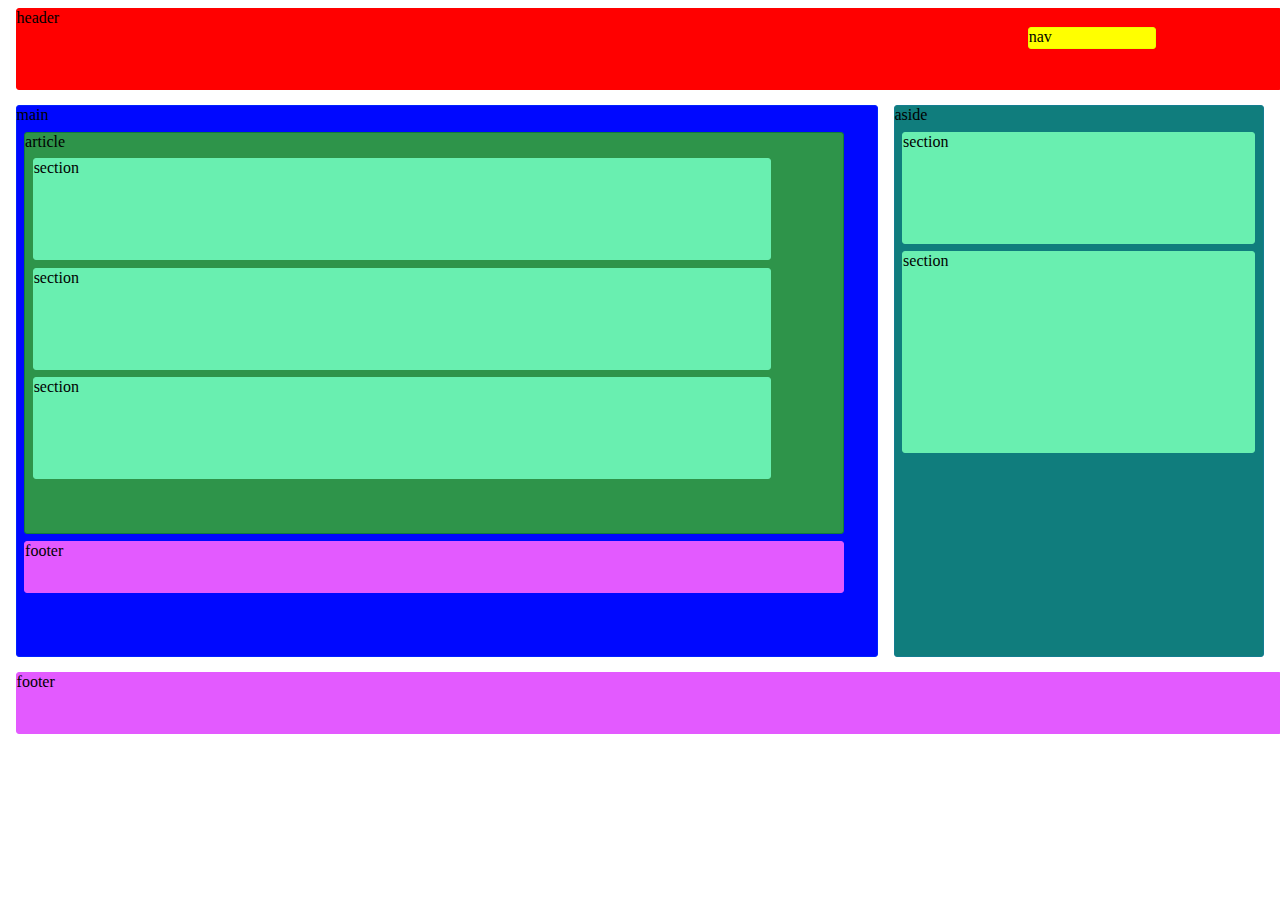
<file: adso html/index.html>
<!DOCTYPE html>
<html lang="en">
<head>
    <meta charset="UTF-8">
    <meta name="mi pagina web" content="width=device-width, initial-scale=1.0">
    <title>cuadro</title>
    <link rel="stylesheet" href="css/style3.css">
</head>
<body>
    <header>
          header
        <nav>nav</nav>
    </header>
    <main class="main1">
        <main class="main2">main
            <article>article
                <section class="section1">section</section>
                <section class="section1">section</section>
                <section class="section1">section</section>
            </article>
            <footer class="footer1">footer</footer>
        </main>
        <aside>aside
            <section class="section2">section</section>
            <section class="section3">section</section>
        </aside>
    </main>
    <footer class="footer2">footer</footer>
</body>
</html>
</file>
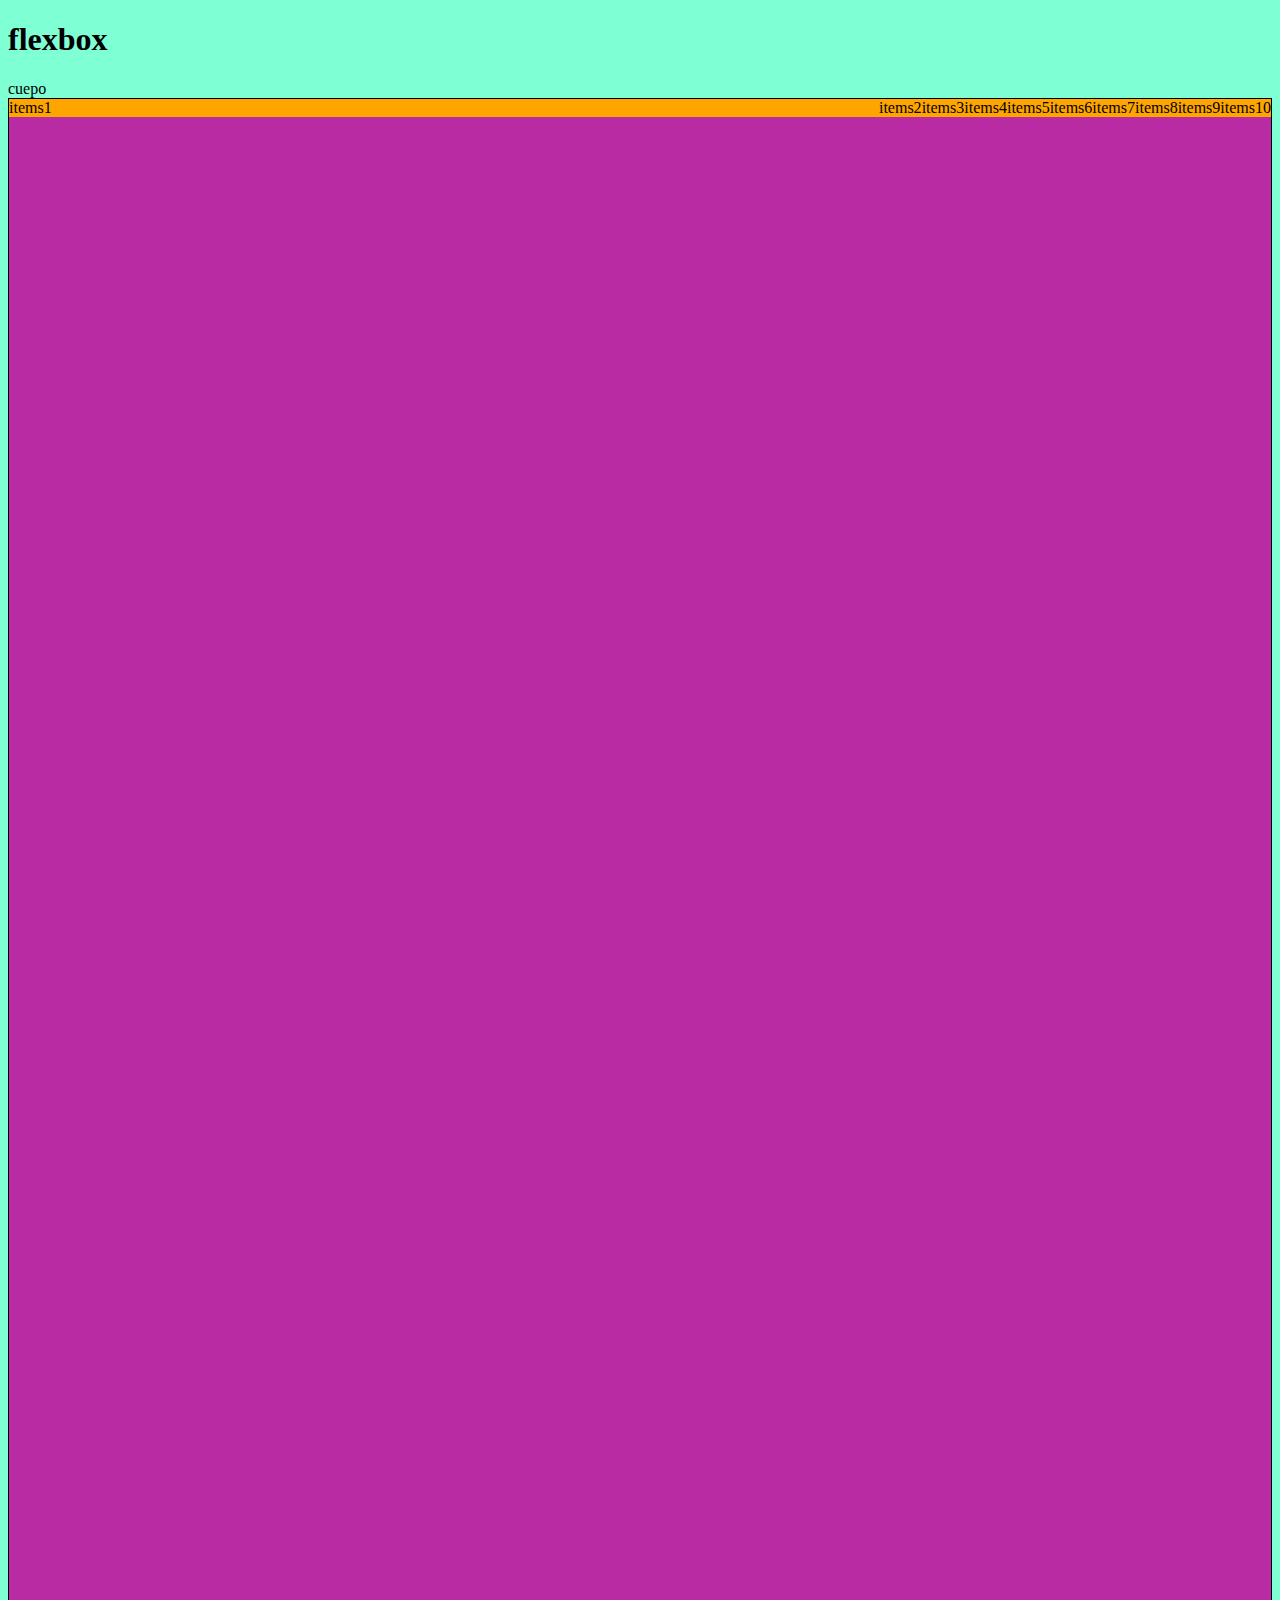
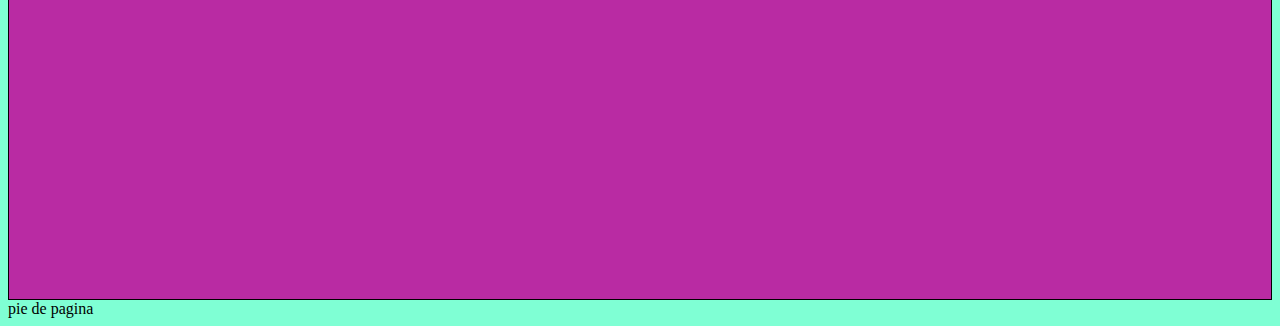
<file: flexbox/index.html>
<!DOCTYPE html>
<html lang="en">
<head>
    <meta charset="UTF-8">
    <meta name="viewport" content="width=device-width, initial-scale=1.0">
    <title>Document</title>
    <link rel="stylesheet" href="css/style.css">
</head>
<body>
    <header>
        <h1>flexbox</h1>
    </header>
    <nav>
        cuepo
    </nav>
    <main class="container">
        <section class="items item1">items1</section>
        <section class="items item2">items2</section>
        <section class="items item3">items3</section>
        <section class="items item4">items4</section>
        <section class="items item5">items5</section>
        <section class="items item6">items6</section>
        <section class="items item7">items7</section>
        <section class="items item8">items8</section>
        <section class="items item9">items9</section>
        <section class="items item10">items10</section>
    </main>
    <footer>pie de pagina</footer>
</body>

</html>
</file>
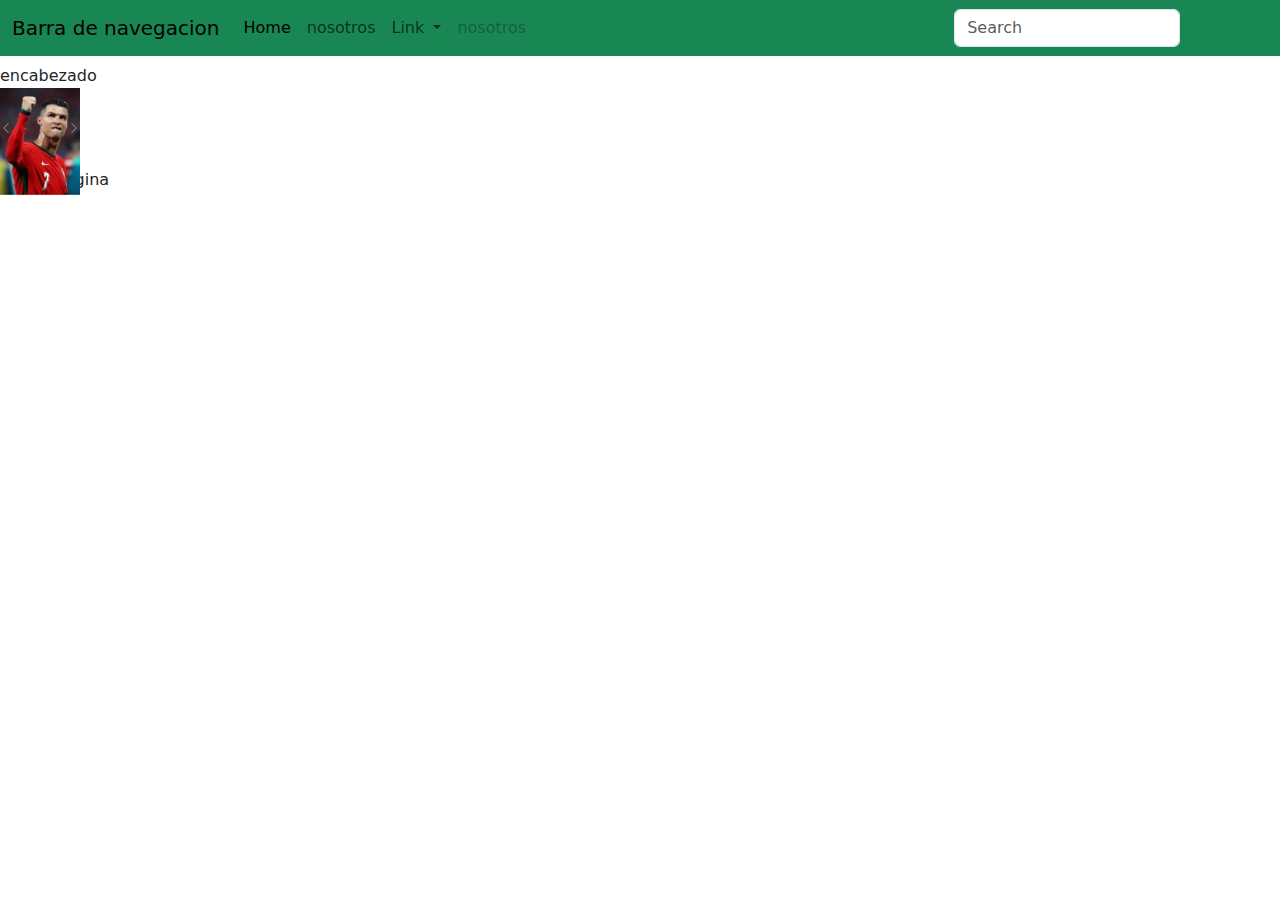
<file: portafolio bustrap/index.html>
<!DOCTYPE html>
<html lang="en">
<head>
    <meta charset="UTF-8">
    <meta name="viewport" content="width=device-width, initial-scale=1.0">
    <link rel="stylesheet" href="https://cdn.jsdelivr.net/npm/bootstrap@5.3.8/dist/css/bootstrap.min.css">
    <title>boststrap</title>
</head>
<body>
   <header>
   <nav class="navbar navbar-expand-lg bg-body-tertiaryp-3 mb-2 bg-success text-white">
  <div class="container-fluid">
    <a class="navbar-brand" href="#">Barra de navegacion</a>
    <button class="navbar-toggler" type="button" data-bs-toggle="collapse" data-bs-target="#navbarScroll" aria-controls="navbarScroll" aria-expanded="false" aria-label="Toggle navigation">
      <span class="navbar-toggler-icon"></span>
    </button>
    <div class="collapse navbar-collapse" id="navbarScroll">
      <ul class="navbar-nav me-auto my-2 my-lg-0 navbar-nav-scroll" style="--bs-scroll-height: 100px;">
        <li class="nav-item">
          <a class="nav-link active" aria-current="page" href="#">Home</a>
        </li>
        <li class="nav-item">
          <a class="nav-link" href="#">nosotros</a>
        </li>
        <li class="nav-item dropdown">
          <a class="nav-link dropdown-toggle" href="#" role="button" data-bs-toggle="dropdown" aria-expanded="false">
            Link
          </a>
          <ul class="dropdown-menu">
            <li><a class="dropdown-item" href="#">contactos</a></li>
            <li><a class="dropdown-item" href="#">nosotros</a></li>
            <li><hr class="dropdown-divider"></li>
            <li><a class="dropdown-item" href="#">acerca de</a></li>
          </ul>
        </li>
        <li class="nav-item">
          <a class="nav-link disabled" aria-disabled="true">nosotros</a>
        </li>
      </ul>
      <form class="d-flex" role="search">
        <input class="form-control me-2" type="search" placeholder="Search" aria-label="Search"/>
        <button class="btn btn-outline-success" type="submit">buscar</button>
      </form>
    </div>
  </div>
</nav>
    encabezado
   </header>
    <main>
       <div id="carouselExample" class="carousel slide-border" style="width: 5rem; height: 5rem;" role="status margin:2rem">
  <div class="carousel-inner">
    <div class="carousel-item active">
      <img src="img/descarga2.png" class="d-block w-100" alt="el bicho">
    </div>
    <div class="carousel-item">
      <img src="img/descarga1.png" class="d-block w-100" alt="el bicho">
    </div>
    <div class="carousel-item">
      <img src="img/descarga.png" class="d-block w-100" alt="el bicho">
    </div>
  </div>
  <button class="carousel-control-prev" type="button" data-bs-target="#carouselExample" data-bs-slide="prev">
    <span class="carousel-control-prev-icon" aria-hidden="true"></span>
    <span class="visually-hidden">Previous</span>
  </button>
  <button class="carousel-control-next" type="button" data-bs-target="#carouselExample" data-bs-slide="next">
    <span class="carousel-control-next-icon" aria-hidden="true"></span>
    <span class="visually-hidden">Next</span>
  </button>
</div>
    </main>
    <footer>
        pie de pagina
    </footer>
    <script src="https://cdn.jsdelivr.net/npm/bootstrap@5.3.8/dist/js/bootstrap.bundle.min.js"></script>
</body>
</html>
</file>
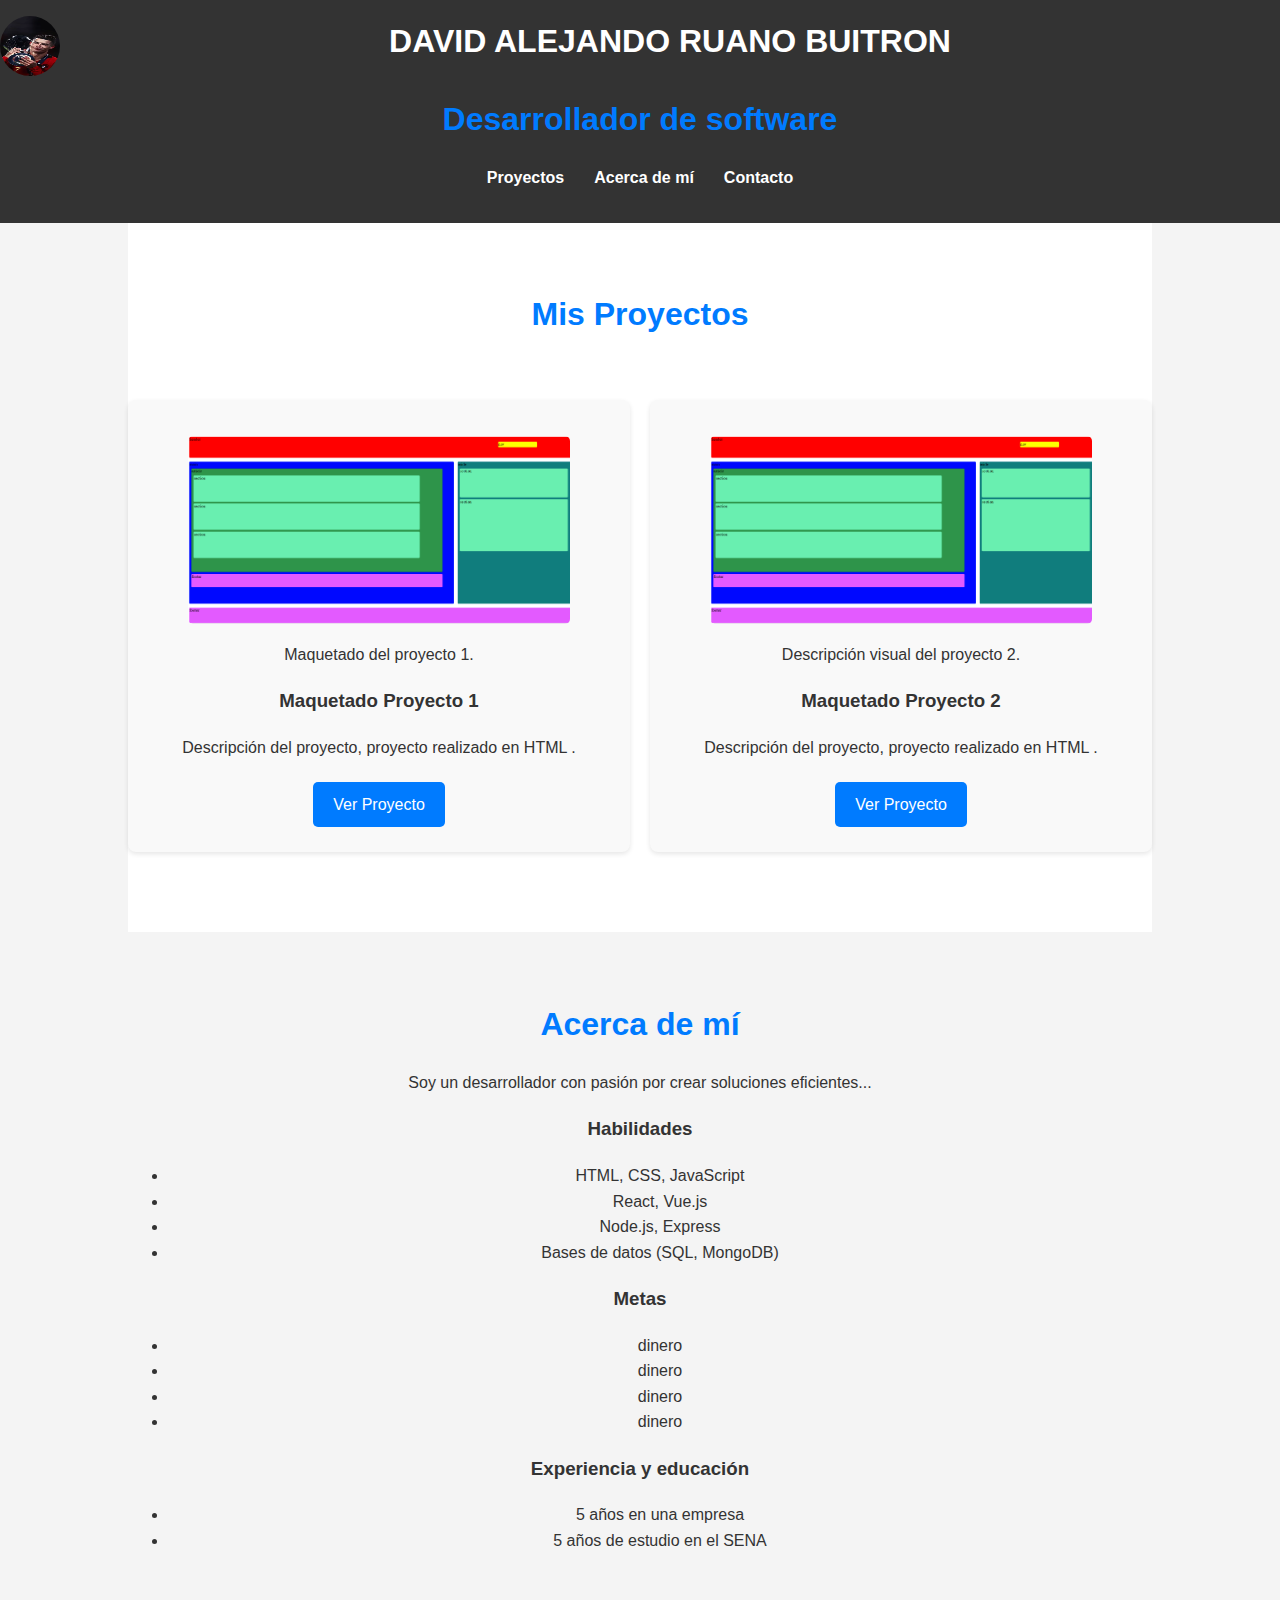
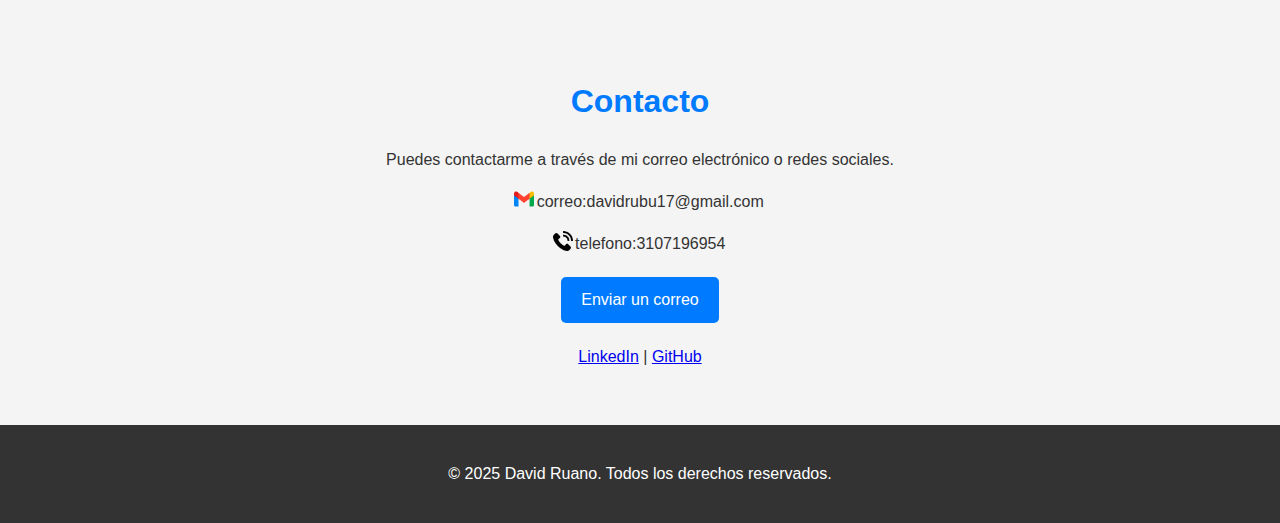
<file: PORTAFOLIO1/PORTAFOLIO/INDEX.HTML>
<!DOCTYPE html>
<html lang="es">
<head>
    <meta charset="UTF-8">
    <meta name="viewport" content="width=device-width, initial-scale=1.0">
    <title>Mi Portafolio de Desarrollador</title>
    <link rel="stylesheet" href="STYLYE.CSS">
    
</head>
<body>

    <header class="sitio-header">
        <img src="cr7.png" alt="cristiano" class="cr7">
        <h1 class="titulo-principal">DAVID ALEJANDO RUANO BUITRON</h1>
        <h2 class="subtitulo">Desarrollador de software</h2>
        <nav class="navegacion-principal">
            <ul>
                <li><a href="#proyectos">Proyectos</a></li>
                <li><a href="#acerca-de">Acerca de mí</a></li>
                <li><a href="#contacto">Contacto</a></li>
            </ul>
        </nav>
    </header>

    <main class="contenido-principal">
        <section id="proyectos" class="seccion-proyectos">
            <h2>Mis Proyectos</h2>
            <section class="contenedor-proyectos">
                <article class="proyecto-card">
                    <figure>
                        <img src="proyecto.png" alt="Imagen del proyecto 1">
                        <figcaption>Maquetado del proyecto 1.</figcaption>
                    </figure>
                    <h3>Maquetado Proyecto 1</h3>
                    <p>Descripción del proyecto, proyecto realizado en HTML .</p>
                    <a href="https://davidruano17.github.io/MAQIUETADO-/" class="btn" target="_blank">Ver Proyecto</a>
                </article>
                
                <article class="proyecto-card">
                    <figure>
                        <img src="proyecto.png" alt="Imagen del proyecto 2">
                        <figcaption>Descripción visual del proyecto 2.</figcaption>
                    </figure>
                    <h3>Maquetado Proyecto 2</h3>
                    <p>Descripción del proyecto, proyecto realizado en HTML .</p>
                    <a href="#" class="btn" target="_blank">Ver Proyecto</a>
                </article>
            </section>
        </section>

        <section id="acerca-de" class="seccion-acerca-de">
            <h2>Acerca de mí</h2>
            <p>Soy un desarrollador con pasión por crear soluciones eficientes...</p>
            <h3>Habilidades</h3>
            <ul>
                <li>HTML, CSS, JavaScript</li>
                <li>React, Vue.js</li>
                <li>Node.js, Express</li>
                <li>Bases de datos (SQL, MongoDB)</li>
            </ul>
            <h3>Metas</h3>
            <ul>
                <li>dinero</li>
                <li>dinero</li>
                <li>dinero</li>
                <li>dinero</li>
            </ul> 
             <h3>Experiencia y educación</h3>
            <ul>
                <li>5 años en una empresa</li>
                <li>5 años de estudio en el SENA</li>
               
            </ul>     
        </section>

        <section id="contacto" class="seccion-contacto">
            <h2>Contacto</h2>
            <p>Puedes contactarme a través de mi correo electrónico o redes sociales.</p>
            
            <p> <img class="gmail" src="icons/gmail.png" alt="gmail"> correo:davidrubu17@gmail.com</p>
            <p> <img class="telefono" src="icons/telephone-call.png" alt="telefono"> telefono:3107196954</p>
            <a href="https://mail.google.com/" class="btn">Enviar un correo</a>
            <p class="redes-sociales">
                <a href="https://linkedin.com/in/tuperfil" target="_blank">LinkedIn</a> |
                <a href="https://github.com/tuusuario" target="_blank">GitHub</a>
            </p>
        </section>
    </main>

    <footer class="sitio-footer">
        <p>&copy; 2025 David Ruano. Todos los derechos reservados.</p>
    </footer>

</body>
</html>
</file>
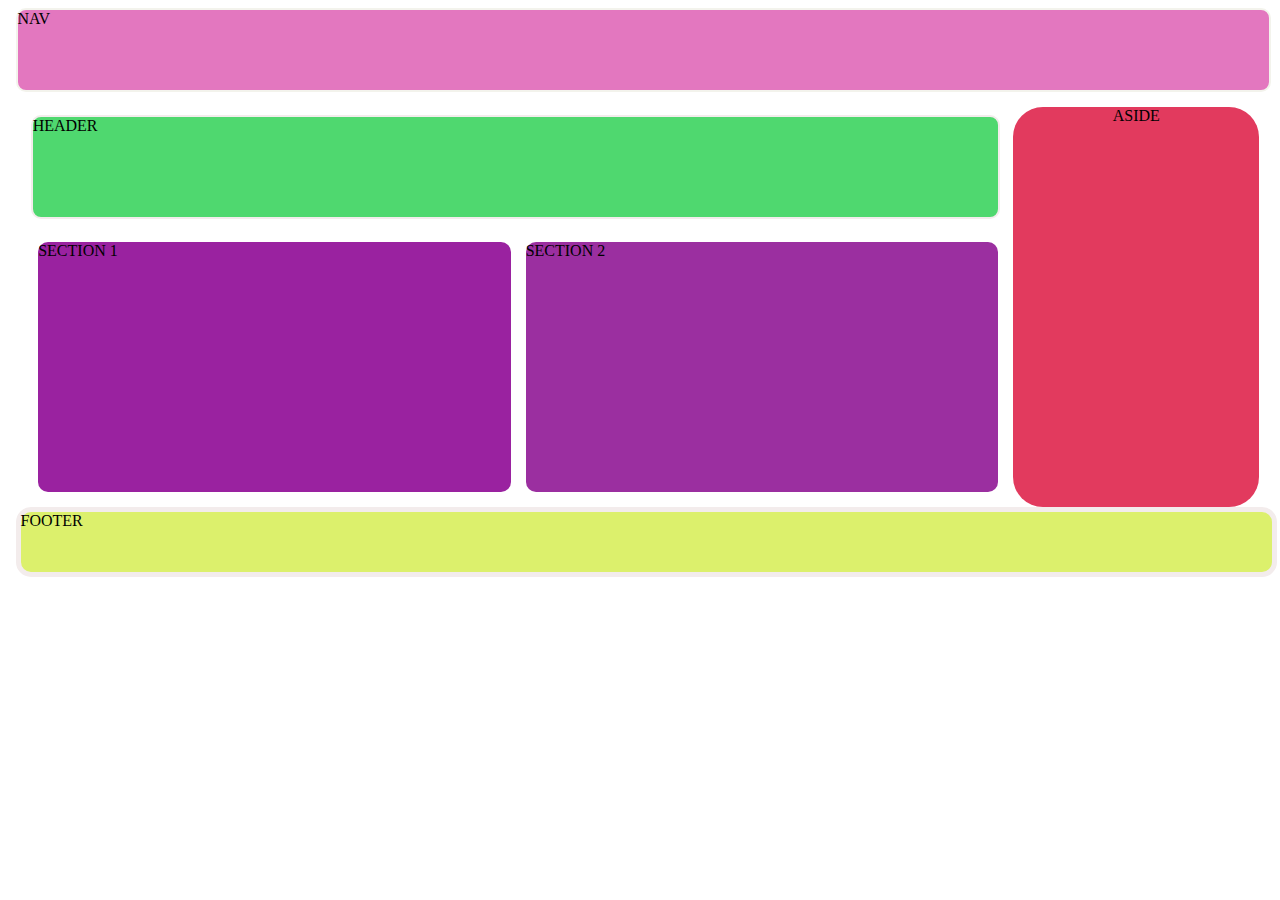
<file: adso html/index2.html>
<!DOCTYPE html>
<html lang="en">
<head>
  <meta charset="UTF-8">
  <title>pagina web</title>
  <link rel="stylesheet" href="css/style2.css">
</head>
<body>

  <nav>NAV</nav>
  <main>
    <main class="main1">
    <header>HEADER</header>
        <main class="main2">
          <section class="seccion1">SECTION 1</section>
          <section class="seccion2">SECTION 2</section>
        </main>
    </main>    
      <aside>ASIDE</aside>
  </main>
  
  


  <footer>FOOTER</footer>


</body>
</html>
</file>
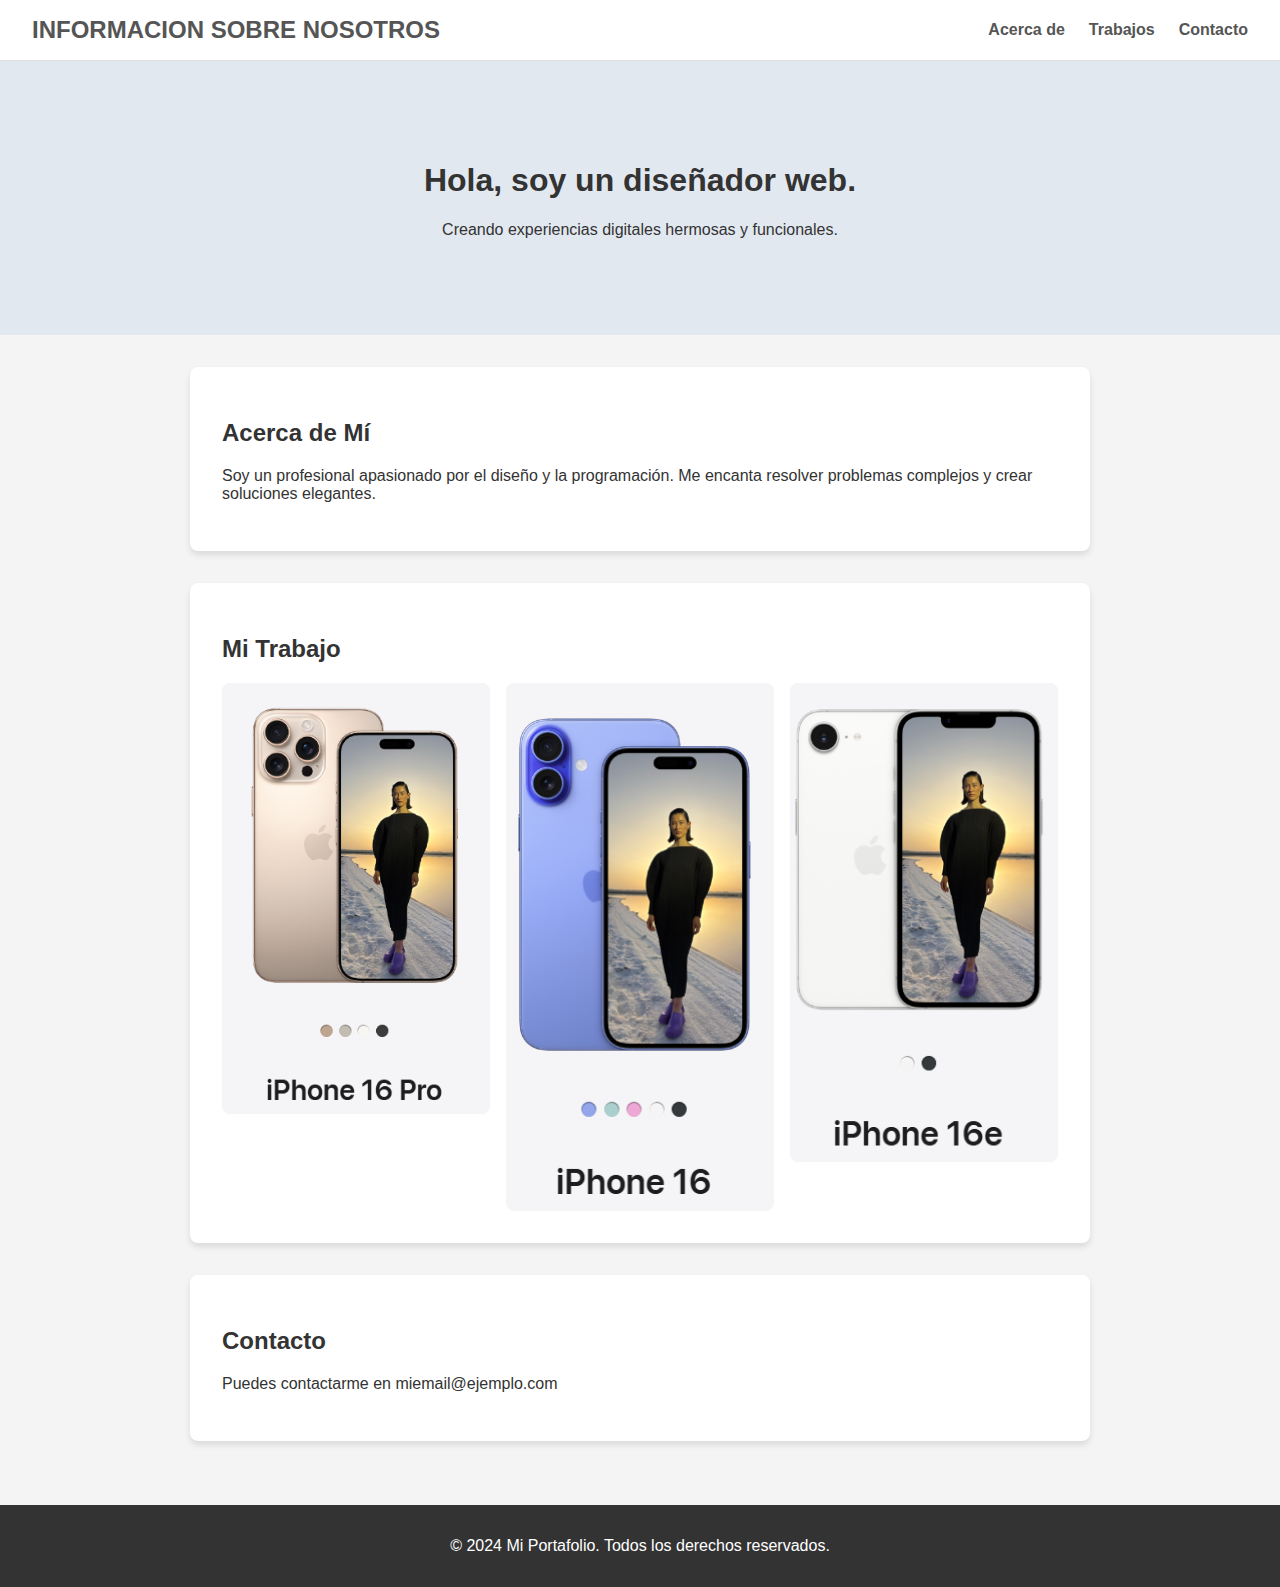
<file: adso html/index4.html>
<!DOCTYPE html>
<html lang="es">
<head>
    <meta charset="UTF-8">
    <meta name="viewport" content="width=device-width, initial-scale=1.0">
    <title>Mi Portafolio</title>
    <link rel="stylesheet" href="css/style4.css">
</head>
<body>
    <header class="header">
        <nav class="nav">
            <a href="#" class="logo">INFORMACION SOBRE NOSOTROS</a>
            <ul>
                <li><a href="#about">Acerca de</a></li>
                <li><a href="#work">Trabajos</a></li>
                <li><a href="#contact">Contacto</a></li>
            </ul>
        </nav>
    </header>

    <section class="hero-section">
        
        <P class="hero-content">
            <h1>Hola, soy un diseñador web.</h1>
            <p>Creando experiencias digitales hermosas y funcionales.</p>
        </P>
    </section>

    <main class="main-content">
        <section id="about" class="section">
            <h2>Acerca de Mí</h2>
            <p>Soy un profesional apasionado por el diseño y la programación. Me encanta resolver problemas complejos y crear soluciones elegantes.</p>
        </section>

        <section id="work" class="section">
            <h2>Mi Trabajo</h2>
            
            <main class="gallery">
                <img src="img/imagen1.png" alt="Proyecto 1">
                <img src="img/imagen2.png" alt="Proyecto 2">
                <img src="img/imagen3.png" alt="Proyecto 3">
            </main>
        </section>

        <section id="contact" class="section">
            <h2>Contacto</h2>
            <p>Puedes contactarme en miemail@ejemplo.com</p>
        </section>
    </main>

    <footer class="footer">
        <p>&copy; 2024 Mi Portafolio. Todos los derechos reservados.</p>
    </footer>
</body>
</html>
</file>
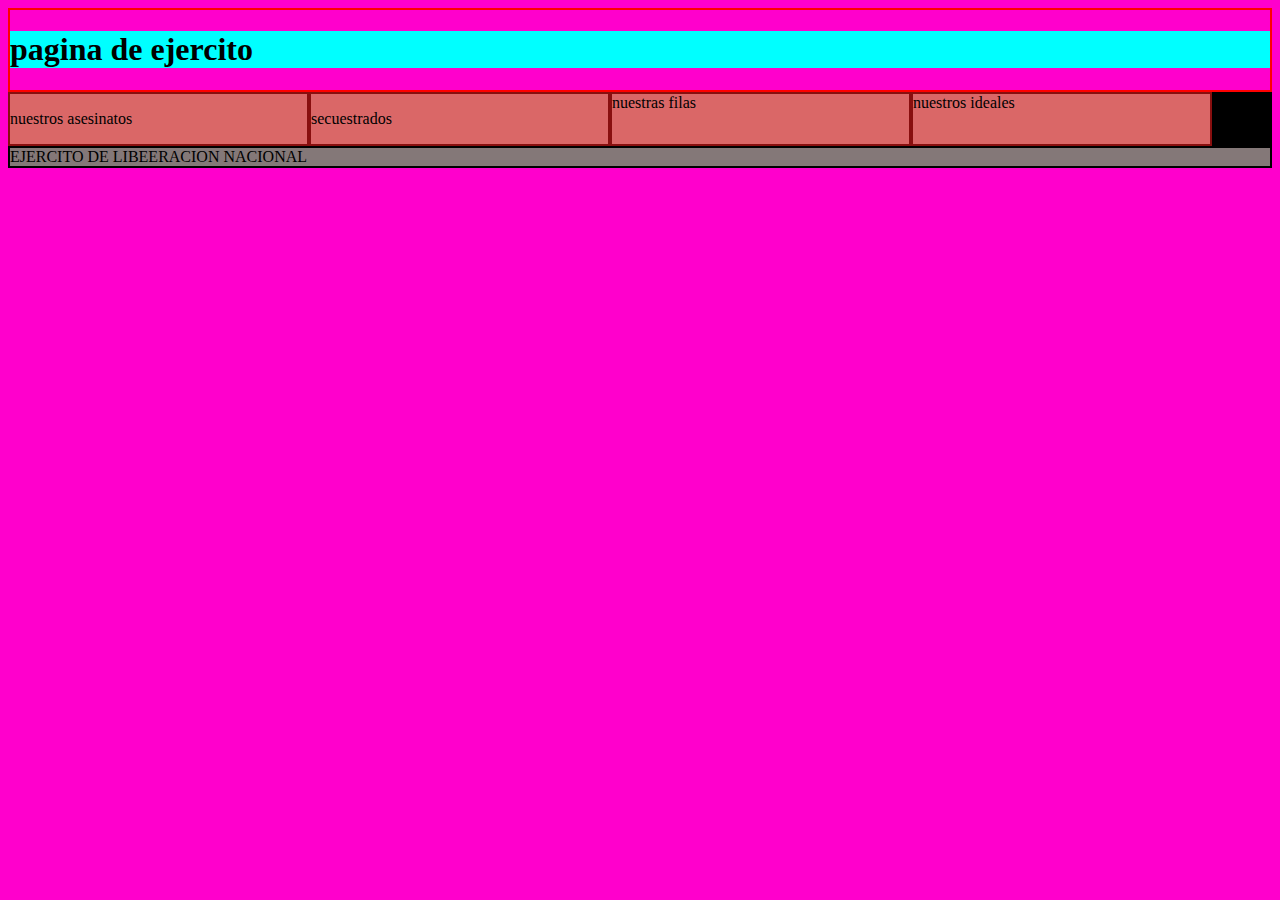
<file: flexbox/RESPONSIVE.HTML>
<!DOCTYPE html>
<html lang="en">
<head>
    <meta charset="UTF-8">
    <meta name="viewport" content="width=device-width, initial-scale=1.0">
    <title>Document</title>
    <link rel="stylesheet" href="css/style1.css">
</head>
<body>
    <header>
        <h1 class="title">pagina de ejercito </h1>
    </header>
    <main>
     <section>
        <p>nuestros asesinatos </p>
     </section>
     <section>
        <p>secuestrados</p>
     </section>
     <section> nuestras filas</section>
     <section>nuestros ideales</section>
    </main>
   <nav>
     <footer>
        EJERCITO DE LIBEERACION NACIONAL
    </footer>
   </nav>
</body>
</html>
</file>
<file: adso html/css/style3.css>
header{
    border: 1px solid red;
    background-color: red;
    border-radius: 3px;
    width: 100%;
    height: 80px;
    margin: 2mm;
}
nav{
     border: 1px solid rgb(234, 255, 0);
    background-color: rgb(255, 255, 0);
    border-radius: 3px;
    width: 10%;
    height: 20px;
    display: flex;
    margin-left: 80%;
}
.main1{
    display :flex ;
}
.main2{
     border: 1px solid rgb(0, 34, 255);
    background-color: rgb(0, 8, 255);
    border-radius: 3px;
    width: 70%;
    height: 550px;
    margin: 2mm;
}
article{
      border: 1px solid rgb(17, 122, 63);
    background-color: rgb(46, 148, 74);
    border-radius: 3px;
    width: 95%;
    height: 400px;
    margin: 2mm;
}
.section1{
      border: 1px solid rgb(105, 239, 176);
    background-color:  rgb(105, 239, 176);
    border-radius: 3px;
    width: 90%;
    height: 100px;
    margin: 2mm;

}
.section2{
      border: 1px solid  rgb(105, 239, 176);
    background-color:  rgb(105, 239, 176);
    border-radius: 3px;
    width: 95%;
    height: 110px;
    margin: 2mm;
}
.section3{
      border: 1px solid  rgb(105, 239, 176);
    background-color:  rgb(105, 239, 176);
    border-radius: 3px;
    width: 95%;
    height: 200px;
    margin: 2mm;
}
.footer1{
      border: 1px solid  rgb(227, 90, 255);
    background-color: rgb(227, 90, 255);
    border-radius: 3px;
    width: 95%;
    height: 50px;
    margin: 2mm;
}
aside{
    border: 1px solid rgb(20, 125, 144);
    background-color: rgb(16, 125, 125);
    border-radius: 3px;
    width: 30%;
    height: 550px;
    margin: 2mm;
    
}
.footer2{
      border: 1px solid  rgb(227, 90, 255);
    background-color: rgb(227, 90, 255);
    border-radius: 3px;
    width: 100%;
    height: 60px;
    margin: 2mm;
}
</file>
<file: flexbox/css/style.css>
body{
    background-color: aquamarine;
}
main{
    background: purple;
    border: 1px solid black;
    height: 200vh;
}
.items{
    background-color: orange;
    border-color:1px solid black;
}
.container{
    background-color: rgb(185, 43, 163);
    border: 1px solid   black;

    display: flex;
    flex-flow: row wrap;
    justify-content: space-between;
    align-items: baseline;

}
.item1{
    order:1;
    flex-grow: 2;
}
.item2{
    order: 2;
}
.item3{
    order: 3;
    flex-shrink: 5;
}
.item4{
    order: 4;
}
.item5{
    order: 5;
}
.item6{
    order: 6;
}
.item7{
    order: 7;
}
.item8{
    order: 8;
}
.item9{
    order: 9;
}   
.item10{
    order: 10;
}
@media screen and (max-width:300px){
    body{
        background-color: yellow;
    }
    
}
</file>
<file: PORTAFOLIO1/PORTAFOLIO/STYLYE.CSS>
.cr7{
    border-radius: 60px;
    width: 60px;
    height: 60px;
    float: left;
}
body {
    font-family: 'Roboto', sans-serif;
    line-height: 1.6;
    margin: 0;
    background-color: #f4f4f4;
    color: #333;
}
.sitio-header {
    background: #333;
    color: #fff;
    text-align: center;
    padding: 1rem 0;
}

.titulo-principal {
    margin: 0;
    font-size: 2rem;
}

.navegacion-principal ul {
    list-style: none;
    padding: 0;
    display: flex;
    justify-content: center;
}

.navegacion-principal ul li {
    margin: 0 15px;
}

.navegacion-principal a {
    color: #fff;
    text-decoration: none;
    font-weight: bold;
}

/* Contenido principal y secciones */
.contenido-principal {
    width: 80%;
    margin: 0 auto;
}

section {
    padding: 40px 0;
    text-align: center;
}

h2 {
    font-size: 2rem;
    margin-bottom: 20px;
    color: #007BFF;
}

.seccion-proyectos {
    background: #fff;
}

.contenedor-proyectos {
    display: grid;
    grid-template-columns: repeat(auto-fit, minmax(300px, 1fr));
    gap: 20px;
    display: flex;
}

.proyecto-card {
    background: #f9f9f9;
    padding: 20px;
    border-radius: 8px;
    box-shadow: 0 2px 5px rgba(0,0,0,0.1);
}

.proyecto-card img {
    max-width: 100%;
    border-radius: 5px;
    margin-bottom: 10px;
}

.btn {
    display: inline-block;
    background: #007BFF;
    color: #fff;
    padding: 10px 20px;
    text-decoration: none;
    border-radius: 5px;
    margin: 5px;
}

.btn:hover {
    background: #0056b3;
}

/* Pie de página */
.sitio-footer {
    text-align: center;
    padding: 20px 0;
    background: #333;
    color: #fff;
}
.gmail{
    width: 20px;
    height: 20px;
    margin: -2px;
}
.telefono{
    width: 20px;
    height: 20px;
    margin: -2px;
}
</file>
<file: adso html/css/style2.css>
header{
    background-color: rgb(79, 216, 111);
   border: 2px solid rgb(243, 236, 236);
    border-radius: 10px;
    width: 99%;
    height: 400px;
    margin: 2mm;
}
nav{
    background-color: rgb(227, 119, 191);
    border: 2px solid rgb(243, 243, 236);
    border-radius: 10px;
    width: 99%;
    height: 80px;
    margin: 2mm;
}

main{
    width: 99%;
    height: 400px;
    margin: 2mm;  
    display: flex;
}
main.main1{
   flex-direction: column;
}
main.main2{
    width: 100%;

}
aside{
    background-color: rgb(226, 58, 94);
    border: px solid rgb(243, 236, 236);  
    border-radius: 30px;
    width: 25%;
    height: 400px;
    margin: 2mm;
    text-align: center;
}
footer{
    background-color: rgb(220, 240, 108);
    border: 5px solid rgb(243, 236, 236);
    border-radius: 15px;
    width: 99%;
    height: 60px;
    margin: 2mm;
}
section.seccion1{
    background-color: rgb(154, 34, 160);
    border-radius: 10px;
    width: 50%;
    height: 250px;
    margin: 2mm;
}
section.seccion2{
    background-color: rgb(155, 47, 160);
    border-radius: 10px;
    width: 50%;
    height: 250px;
    margin: 2mm;
}
</file>
<file: adso html/css/style4.css>
body {
    font-family: Arial, sans-serif;
    margin: 0;
    padding: 0;
    background-color: #f4f4f4;
    color: #333;
}

.header {
    background-color: #fff;
    padding: 1em 2em;
    border-bottom: 1px solid #ddd;
}

.nav {
    display: flex;
    justify-content: space-between;
    align-items: center;
}

.logo {
    font-size: 1.5em;
    font-weight: bold;
    color: #333;
    text-decoration: none;
}

.nav ul {
    list-style: none;
    margin: 0;
    padding: 0;
    display: flex;
    gap: 1.5em;
}

.nav a {
    text-decoration: none;
    color: #555;
    font-weight: bold;
    transition: color 0.3s ease;
}

.nav a:hover {
    color: #007bff;
}

.hero-section {
    background-color: #e2e8f0;
    text-align: center;
    padding: 5em 2em;
}

.hero-content h1 {
    font-size: 3em;
    margin-bottom: 0.5em;
}

.main-content {
    padding: 2em;
    max-width: 900px;
    margin: 0 auto;
}

.section {
    background-color: #fff;
    padding: 2em;
    margin-bottom: 2em;
    border-radius: 8px;
    box-shadow: 0 4px 6px rgba(0, 0, 0, 0.1);
}

.gallery {
    display: grid;
    grid-template-columns: repeat(auto-fit, minmax(250px, 1fr));
    gap: 1em;
}

.gallery img {
    width: 100%;
    border-radius: 8px;
    transition: transform 0.3s ease;
}

.gallery img:hover {
    transform: scale(1.05);
}

.footer {
    text-align: center;
    padding: 1em;
    background-color: #333;
    color: #fff;
}
</file>
<file: flexbox/css/style1.css>
body{
    background-color: blue;
}
.title{
    background-color: aqua;
    border-color: aliceblue;
    border: 80vh;
}
header{
    border: 2px solid red;

}
main{
    background-color: black;
    border-color: red;
    display: flex;
    flex-wrap: wrap;
    justify-content: baseline;
}
section{
    background-color: rgb(218, 103, 103) ;
    border: 2px solid rgb(136, 15, 15);
    width: 33vh;

}
footer{
     background-color: rgb(132, 120, 120);
    border: 2px solid rgb(0, 0, 0);
    
}


/* medidas para la pantalla large de 0 a 300px */
@media screen and (max-width:300px) {
    body{
        background-color: yellow;
    }
    .title{
    background-color: rgb(255, 0, 0);
    border-color: aliceblue;
    border: 80vh;
    }
    section{
    background-color: rgb(218, 103, 103) ;
    border: 2px solid rgb(136, 15, 15);
    width: 33vh;

}

}
/* medidas para la pantalla large de 300 a 799px */
@media screen and (min-width:301px) {
    body{
        background-color: rgb(255, 85, 0);
    }
    section{
    background-color: rgb(218, 103, 103) ;
    border: 2px solid rgb(136, 15, 15);
    width: 33vh;

}

}
@media screen and (min-width:800px) {
     body{
        background-color: rgb(0, 255, 30);
    }
    section{
    background-color: rgb(218, 103, 103) ;
    border: 2px solid rgb(136, 15, 15);
    width: 33vh;

}

}
@media screen and (min-width:1000px) {
     body{
        background-color: rgb(0, 183, 255);
    }
    section{
    background-color: rgb(218, 103, 103) ;
    border: 2px solid rgb(136, 15, 15);
    width: 33vh;

}

}
@media screen and (min-width:1200px) {
     body{
        background-color: rgb(255, 0, 204);
    }
    section{
    background-color: rgb(218, 103, 103) ;
    border: 2px solid rgb(136, 15, 15);
    width: 33vh;

}

}
/* cristiano ronaldo*/
</file>
